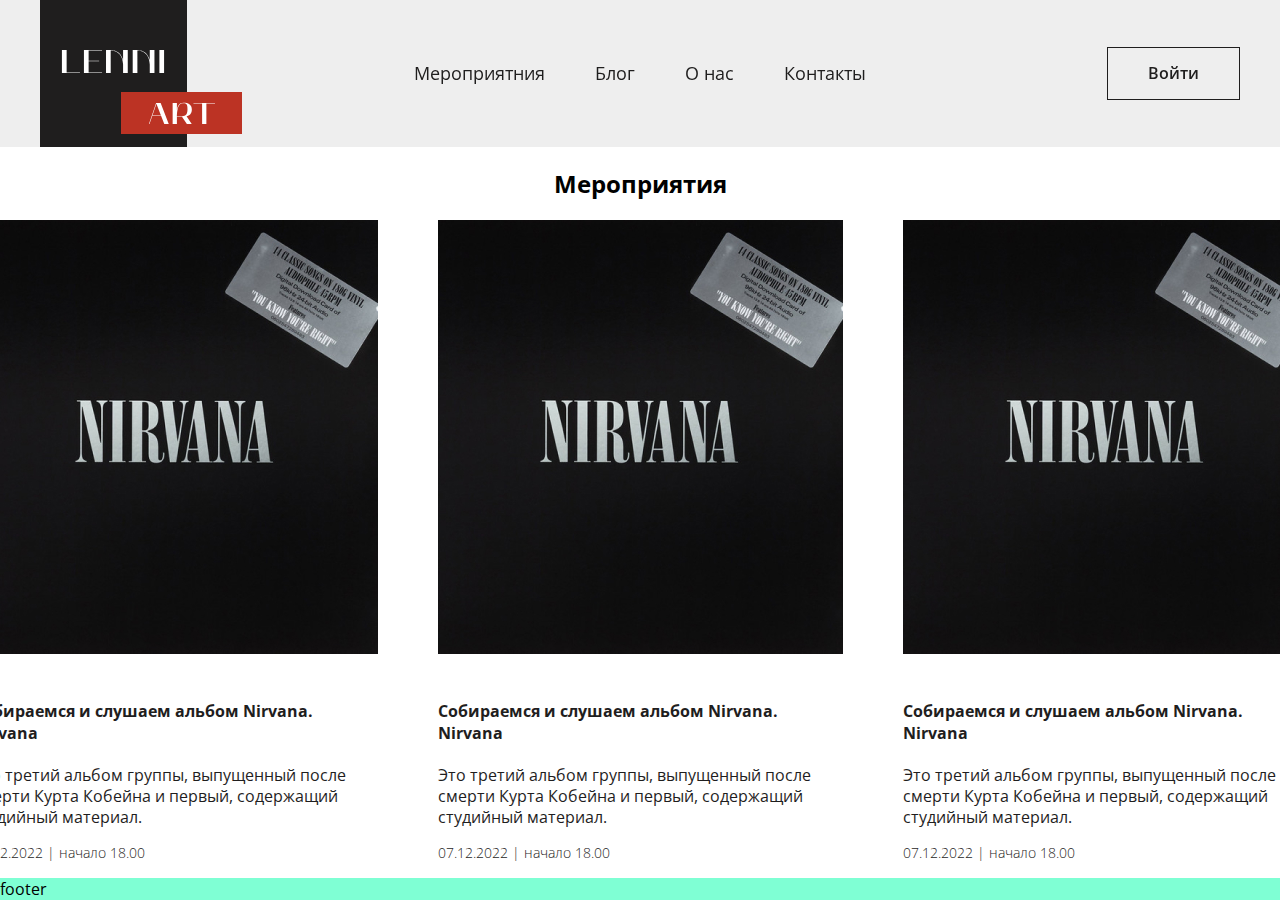
<file: events.html>
<!DOCTYPE html>
<html>
  <head>
    <link rel="stylesheet" href="styles.css">
    <link rel="preconnect" href="https://fonts.googleapis.com">
<link rel="preconnect" href="https://fonts.gstatic.com" crossorigin>
<link href="https://fonts.googleapis.com/css2?family=Open+Sans:ital,wght@0,300..800;1,300..800&display=swap" rel="stylesheet">
  </head>
  <body class="body">
    <header class="page-header">
      <div class="page-header__container">
        <a href="#" class="page-header__logo">
          <img src="assets/images/logo.svg" 
          class="page-header__logo-icon" 
          alt="logo"/>
        </a>
        <nav class="page-header__nav">
          <a href="#" class="page-header__nav-link">Мероприятния</a>
          <a href="#" class="page-header__nav-link">Блог</a>
          <a href="#" class="page-header__nav-link">О нас</a>
          <a href="#" class="page-header__nav-link">Контакты</a>
        </nav>
        <div class="page-header__right-block">
          <a href="#" class="page-header__btn btn">Войти</a>
        </div>
      </div>
    </header>
    <main class="main">
        <div class="events">
            <div class="events__listing listing">
                <h2 class="listing__titel section-titel">Мероприятия</h2>
                <div class="listing__event-list">
                    <article class="event-card listing__event-card">
                        <a href="#" class="event-card__link">
                            <picture class="event-card__picture">
                                <img src="assets/images/card.jpg" alt="card" />
                            </picture>
                            <h4 class="event-card__titel">
                                Собираемся и слушаем альбом Nirvana. Nirvana
                            </h4>
                            <p class="event-card__text">
                                Это третий альбом группы, выпущенный после смерти Курта 
                                Кобейна и первый, содержащий студийный материал.
                            </p>
                            <time datetime="2022-12-07T18:00" class="event-card__time">07.12.2022 | начало 18.00</time>
                        </a>
                    </article>

                    <article class="event-card listing__event-card">
                        <a href="#" class="event-card__link">
                            <picture class="event-card__picture">
                                <img src="assets/images/card.jpg" alt="card" />
                            </picture>
                            <h4 class="event-card__titel">
                                Собираемся и слушаем альбом Nirvana. Nirvana
                            </h4>
                            <p class="event-card__text">
                                Это третий альбом группы, выпущенный после смерти Курта 
                                Кобейна и первый, содержащий студийный материал.
                            </p>
                            <time datetime="2022-12-07T18:00" class="event-card__time">07.12.2022 | начало 18.00</time>
                        </a>
                    </article>

                    <article class="event-card listing__event-card">
                        <a href="#" class="event-card__link">
                            <picture class="event-card__picture">
                                <img src="assets/images/card.jpg" alt="card" />
                            </picture>
                            <h4 class="event-card__titel">
                                Собираемся и слушаем альбом Nirvana. Nirvana
                            </h4>
                            <p class="event-card__text">
                                Это третий альбом группы, выпущенный после смерти Курта 
                                Кобейна и первый, содержащий студийный материал.
                            </p>
                            <time datetime="2022-12-07T18:00" class="event-card__time">07.12.2022 | начало 18.00</time>
                        </a>
                    </article>

                    
                </div>
              </div>
        </div>
    </main>     
    <footer class="page-footer">
      footer 
    </footer>
</html>
</file>
<file: styles.css>
html,
body {
  margin: 0;
  padding: 0;
  width: 100%;
}

.body {
  box-sizing: border-box;
  display: flex;
  flex-direction: column;
  min-height: 100vh;
  padding-top: 147px;
  font-family: "Open Sans", sans-serif;
  font-weight: 400;
  font-style: normal;
}

.page-header {
  position: fixed;
  top: 0;
  left: 0;
  width: 100%;
  height: 147px;
  display: flex;
  align-items: center;
  background-color: rgba(222, 222, 222, 0.5);
  backdrop-filter: blur(20px);
  z-index: 100;
}

.page-header__container {
  box-sizing: border-box;
  display: flex;
  align-items: center;
  width: 100%;
  max-width: 1414px;
  margin: 0 auto;
  padding-left: 40px;
  padding-right: 40px;
}

.page-header__logo {
  flex-shrink: 0;
  width: 202px;
  height: 147px;
  font-size: 0;
  text-decoration: none;
}

.page-header__logo-icon {
  width: 100%;
  height: 100%;
}

.page-header__nav {
  display: flex;
  align-items: baseline;
  margin: 0 auto;
  gap: 50px;
}

.page-header__nav-link {
  text-decoration: none;
  font-size: 18px;
  line-height: 1.3;
  color: #1F1E1E;
  transition: 0.2s;
}

.page-header__nav-link:hover,
.page-header__nav-link:active {
  color: #BC3324;
}

.page-header__right-block {
  display: flex;
  width: 202px;
  justify-content: flex-end;
  align-items: center;
}

.btn {
  display: inline-flex;
  box-sizing: border-box;
  padding: 15px 40px;
  background-color: transparent;
  text-decoration: none;
  border: 1px solid #1F1E1E;
  border-radius: 0;
  outline: none;
  font-size: 16px;
  font-weight: 600;
  line-height: 1.3;
  color: #1F1E1E;
  justify-content: center;
  align-items: center;
  transition: background-color 0.2s, color 0.2s;
}

.btn:hover,
.btn:active {
  background-color: #1F1E1E;
  color: #ffff;
}

.listing {
  flex-direction: column;
}

.listing__event-list {
  display: flex;
  gap: 60px;
}

.events__listing {
  box-sizing: border-box;
  display: flex;
  align-items: center;
  width: 100%;
  max-width: 1414px;
  margin: 0 auto;
  padding-left: 40px;
  padding-right: 40px;
}

.section-titel {}

.event-card {
  display: flex;
  width: 405px;
  max-width: 100%;
  min-width: 280px;
}

.event-card__link {
  display: flex;
  flex-direction: column;
  width: 100%;
  color: #1F1E1E;
  text-decoration: none;
}

.event-card__link:hover,
.event-card__title {
  color: #BC3324;
  text-decoration-color: #BC3324;
}

.event-card__picture {
  display: block;
  position: relative;
  width: 100%;
  margin: 0 0 25px;
  font-size: 0;
  text-decoration: none;
  overflow: hidden;
}

.event-card__picture::after {
  display: block;
  width: 100%;
  padding-top: 107.16%;
}

.event-card__img {
  position: absolute;
  top: 0;
  left: 0;
  width: 100%;
  height: 100%;
  object-fit: cover;
}

.event-card__title {
  margin: 0 0 15px;
  min-height: 66px;
  color: #1F1E1E;
  font-weight: 600;
  font-size: 24px;
  line-height: 1.3;
  text-decoration: underline transparent;
  transition: color 0.2s, text-decoration 0.2s;
}

.event-card__description {
  margin: 0 0 auto;
  font-size: 16px;
  line-height: 22px;
}

.event-card__time {
  margin: 15px 0 0;
  font-weight: 300;
  font-size: 14px;
  line-height: 19px;
}

.event-card__text {
  margin: 0 0 auto;
  font-weight: 400;
  font-size: 16px;
  line-height: 1.3;
}

.main {
  flex: 1 0 auto;
}

.page-footer {
  flex: 0 0 auto;
  background-color: aquamarine;
}
</file>
